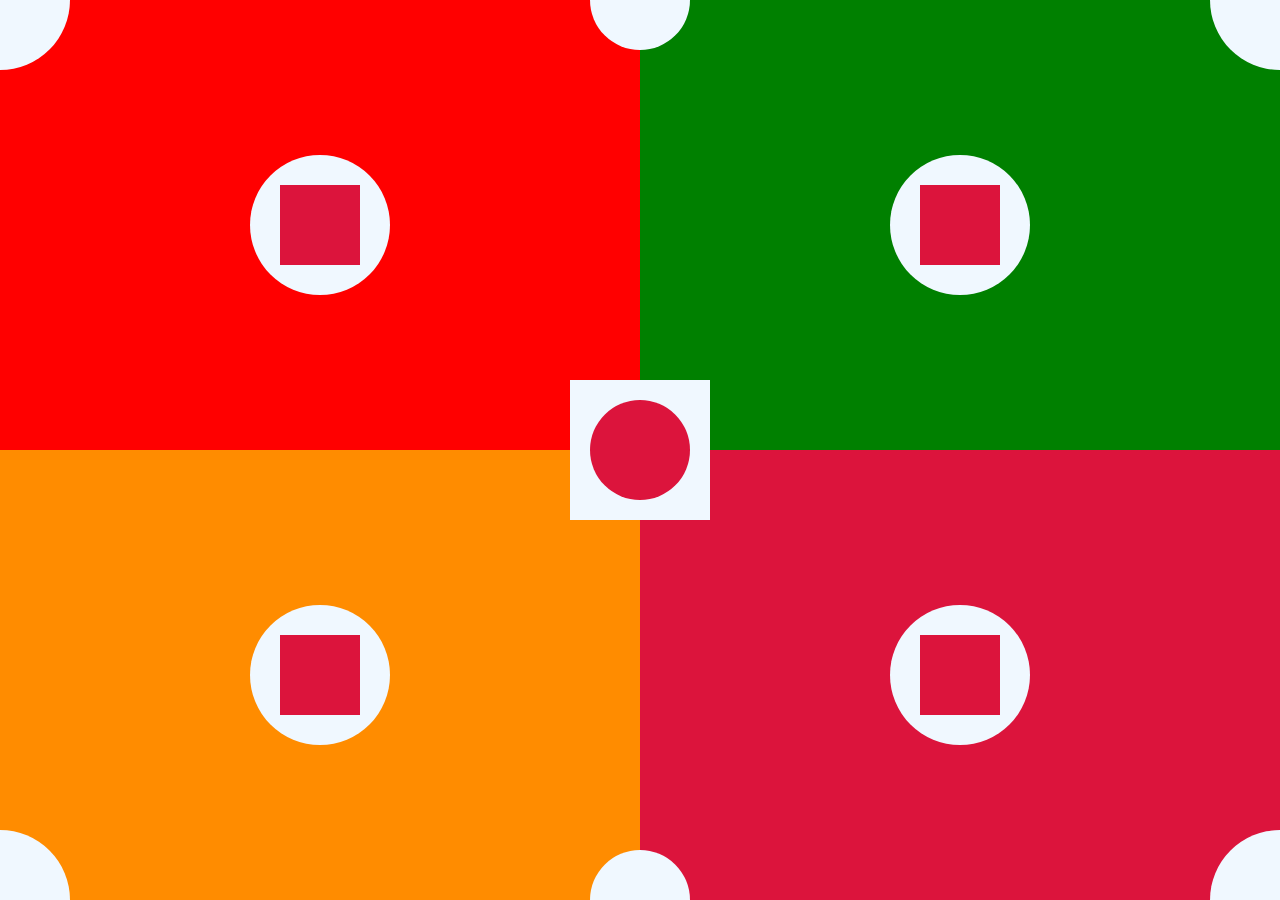
<file: 02_Absolute-Layout.html>
<!DOCTYPE html>
<html lang="en">
<head>
    <meta charset="UTF-8">
    <title>Positions</title>
  <link rel="stylesheet" href="assets/css/normalize.css">
  <style>
    body>section{
      width: 100vw;
      height: 100vh;
      position: relative;
    }

    .sub{
      height: calc(100%/2);
      width: calc(100%/2);
      position: absolute;
    }

    body>section>section:nth-child(1){
      background-color: red;
      left: 0;
    }

    body>section>section:nth-child(2){
      background-color: green;
      left: calc(100%/2);

    }

    body>section>section:nth-child(3){
      background-color: darkorange;
      left: 0;
      bottom: 0;
    }

    body>section>section:nth-child(4){
      background-color: crimson;
      left: calc(100%/2);
      bottom: 0;
    }

    .square{
        height:80px;
        width: 80px;
        background-color: crimson;
        position: absolute;
        top: 0;
        bottom: 0;
        right: 0;
        left: 0;
        margin: auto;
    }

    .circle{
        height: 140px;
        width: 140px;
        position: absolute;
        top: 0;
        bottom: 0;
        right: 0;
        left: 0;
        margin: auto;
        background-color: aliceblue;
        border-radius: 100%;
    }

    #square{
      height: 140px;
      width: 140px;
      position: absolute;
      top: 0;
      bottom: 0;
      right: 0;
      left: 0;
      margin: auto;
      background-color: aliceblue;
    }

    #circle{
      height: 100px;
      width: 100px;
      background-color: crimson;
      position: absolute;
      top: 0;
      bottom: 0;
      right: 0;
      left: 0;
      margin: auto;
      border-radius: 50px;
    }

    body>section>aside{
        height: 70px;
        width: 70px;
        background-color: aliceblue;
        position: absolute;
    }
    body>section>aside:nth-child(6){
        border-bottom-right-radius: 100%;
    }
    body>section>aside:nth-child(7){
        right: 0;
        top: 0;
        border-bottom-left-radius: 100%;

    }
    body>section>aside:nth-child(8){
        bottom: 0;
        left: 0;
        border-top-right-radius: 100%;
    }
    body>section>aside:nth-child(9){
        bottom: 0;
        right: 0;
        border-top-left-radius: 100%;
    }
    body>section>div{
        height: 50px;
        width: 100px;
        position: absolute;
        background-color: aliceblue;
    }
    body>section>div:nth-child(10){
        top: 0;
        right: 0;
        left: 0;
        margin: auto;
        border-bottom-left-radius: 100px;
        border-bottom-right-radius: 100px;
    }
    body>section>div:nth-child(11){
        bottom: 0;
        right: 0;
        left: 0;
        margin: auto;
        border-top-left-radius: 100px;
        border-top-right-radius: 100px;
    }
  </style>
</head>
<body>
<section>
  <section class="sub">
      <div class="circle">
          <div class="square"></div>
    </div>
  </section>

  <section class="sub">
      <div class="circle">
          <div class="square"></div>
    </div>
  </section>

  <section class="sub">
      <div class="circle">
          <div class="square"></div>
    </div>
  </section>

  <section class="sub">
      <div class="circle">
          <div class="square"></div>
    </div>
  </section>

  <div id="square">
    <div id="circle"></div>
  </div>

<aside></aside>
<aside></aside>
<aside></aside>
<aside></aside>
<div></div>
<div></div>

</section>
</body>
</html>
</file>
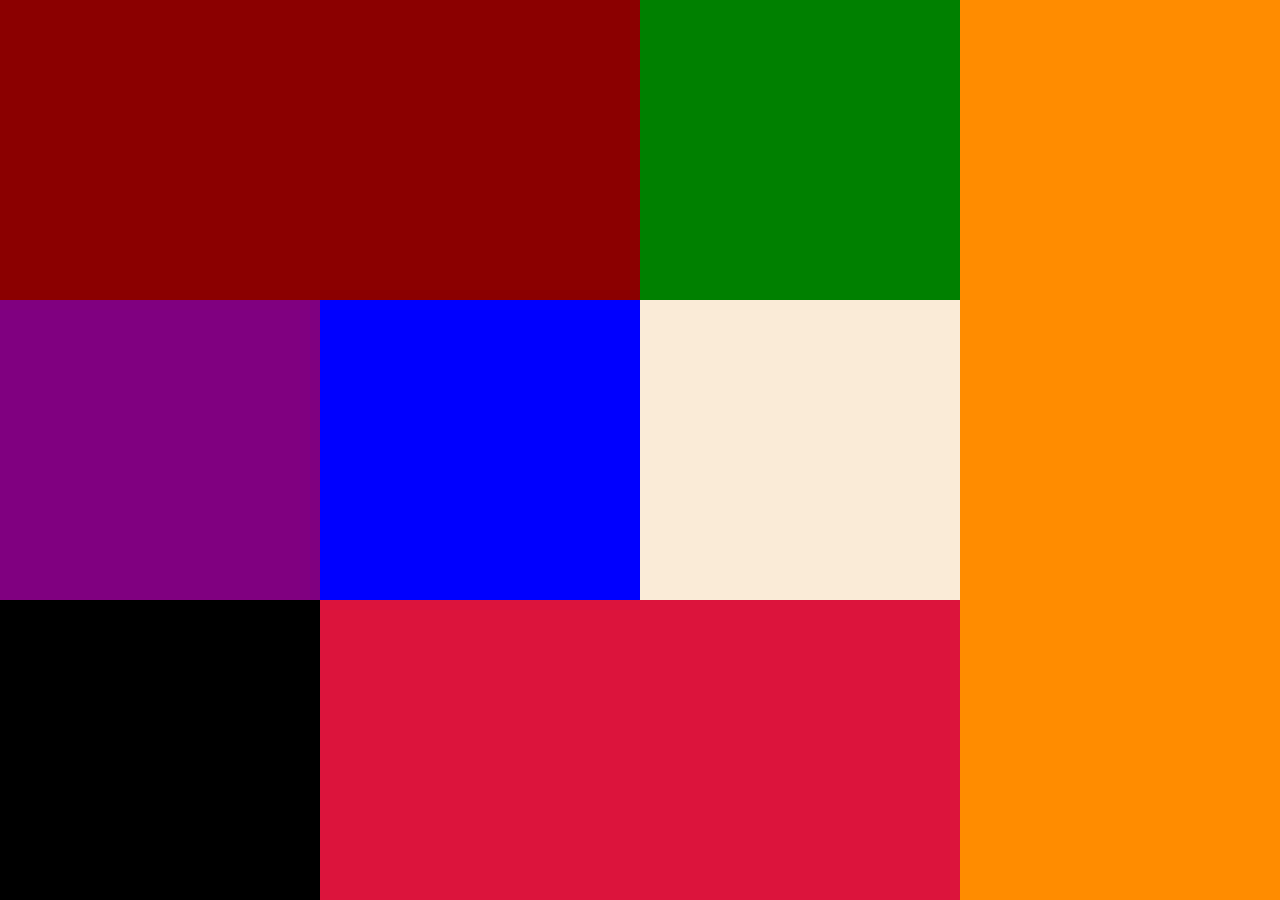
<file: 04_Grid-Layout.html>
<!DOCTYPE html>
<html lang="en">
<head>
    <meta charset="UTF-8">
    <title>Grid Layout</title>
  <link rel="stylesheet" href="assets/css/normalize.css">
  <style>
    section{
      background-color: #ff253a;
      width: 100vw;
      height: 100vh;
      display: grid;
      grid-template-rows: repeat(3, 1fr);
      grid-template-columns: repeat(4, 1fr);
    }
    div:nth-child(1){
      grid-column: 1/3;
      grid-row: 1/2;
      background-color: darkred;
      z-index: 50;
    }

    div:nth-child(2){
      grid-column: 3/4;
      grid-row: 1/2;
      background-color: green;
    }

    div:nth-child(3){
      grid-column: 4/5;
      grid-row: 1/4;
      background-color: darkorange;
    }

    div:nth-child(4){
      grid-column: 1/2;
      grid-row: 2/3;
      background-color: purple;
    }

    div:nth-child(5){
      grid-column: 2/3;
      grid-row: 2/3;
      background-color: blue;
    }
    div:nth-child(6){
      grid-column: 3/4;
      grid-row: 2/3;
      background-color: antiquewhite;
    }
    div:nth-child(7){
      grid-column: 1/2;
      grid-row: 3/4;
      background-color: black;
    }
    div:nth-child(8){
      grid-column: 2/4;
      grid-row: 3/4;
      background-color: crimson;
    }

  </style>
</head>
<body>
<section>
  <div></div>
  <div></div>
  <div></div>
  <div></div>
  <div></div>
  <div></div>
  <div></div>
  <div></div>

</section>
</body>
</html>
</file>
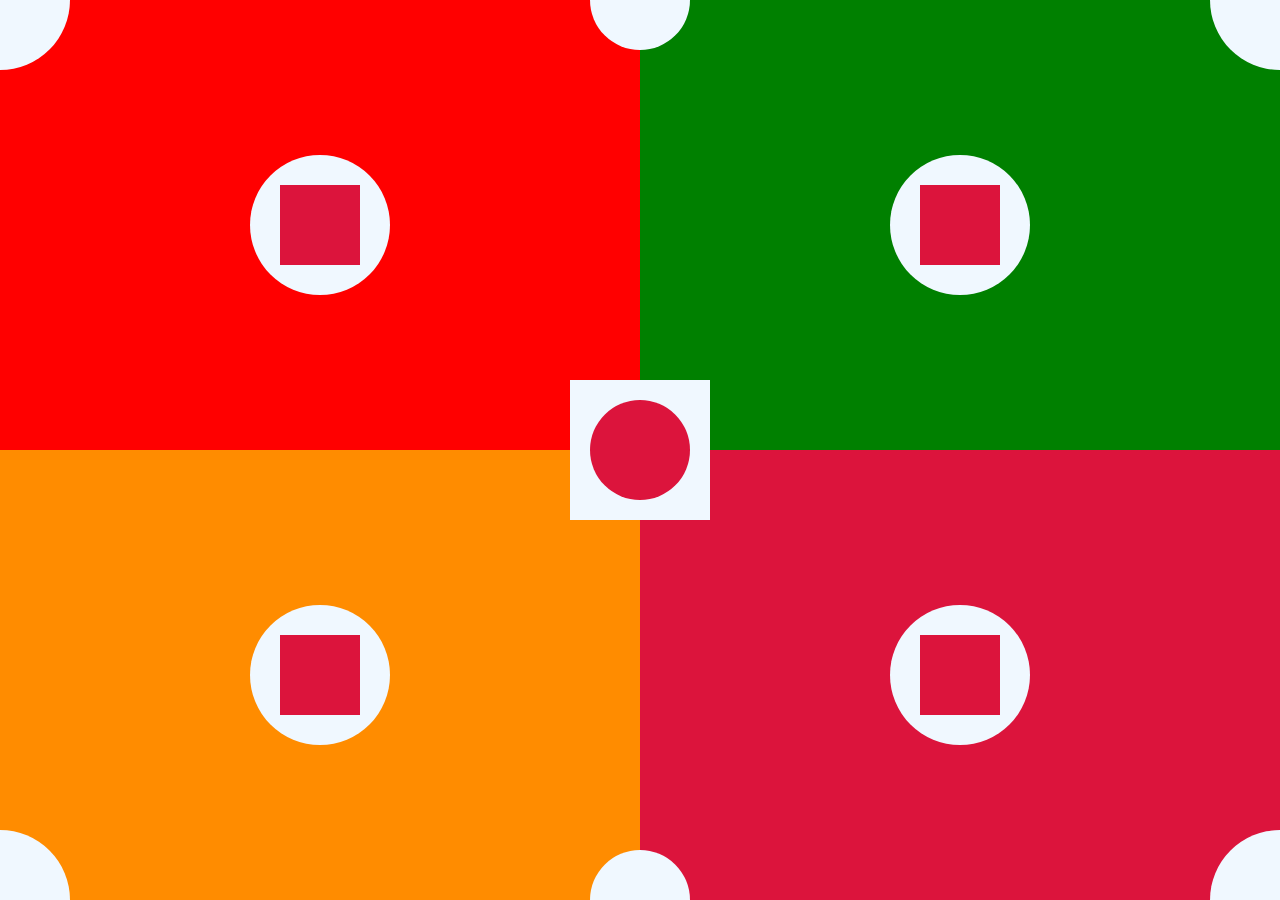
<file: 01_CSS_Layouts/index2.html>
<!DOCTYPE html>
<html lang="en">
<head>
    <meta charset="UTF-8">
    <title>Positions</title>
  <link rel="stylesheet" href="../assets/css/normalize.css">
  <style>
    body>section{
      width: 100vw;
      height: 100vh;
      position: relative;
    }

    .sub{
      height: calc(100%/2);
      width: calc(100%/2);
      position: absolute;
    }

    body>section>section:nth-child(1){
      background-color: red;
      left: 0;
    }

    body>section>section:nth-child(2){
      background-color: green;
      left: calc(100%/2);

    }

    body>section>section:nth-child(3){
      background-color: darkorange;
      left: 0;
      bottom: 0;
    }

    body>section>section:nth-child(4){
      background-color: crimson;
      left: calc(100%/2);
      bottom: 0;
    }

    .square{
        height:80px;
        width: 80px;
        background-color: crimson;
        position: absolute;
        top: 0;
        bottom: 0;
        right: 0;
        left: 0;
        margin: auto;
    }

    .circle{
        height: 140px;
        width: 140px;
        position: absolute;
        top: 0;
        bottom: 0;
        right: 0;
        left: 0;
        margin: auto;
        background-color: aliceblue;
        border-radius: 100%;
    }

    #square{
      height: 140px;
      width: 140px;
      position: absolute;
      top: 0;
      bottom: 0;
      right: 0;
      left: 0;
      margin: auto;
      background-color: aliceblue;
    }

    #circle{
      height: 100px;
      width: 100px;
      background-color: crimson;
      position: absolute;
      top: 0;
      bottom: 0;
      right: 0;
      left: 0;
      margin: auto;
      border-radius: 50px;
    }

    body>section>aside{
        height: 70px;
        width: 70px;
        background-color: aliceblue;
        position: absolute;
    }
    body>section>aside:nth-child(6){
        border-bottom-right-radius: 100%;
    }
    body>section>aside:nth-child(7){
        right: 0;
        top: 0;
        border-bottom-left-radius: 100%;

    }
    body>section>aside:nth-child(8){
        bottom: 0;
        left: 0;
        border-top-right-radius: 100%;
    }
    body>section>aside:nth-child(9){
        bottom: 0;
        right: 0;
        border-top-left-radius: 100%;
    }
    body>section>div{
        height: 50px;
        width: 100px;
        position: absolute;
        background-color: aliceblue;
    }
    body>section>div:nth-child(10){
        top: 0;
        right: 0;
        left: 0;
        margin: auto;
        border-bottom-left-radius: 100px;
        border-bottom-right-radius: 100px;
    }
    body>section>div:nth-child(11){
        bottom: 0;
        right: 0;
        left: 0;
        margin: auto;
        border-top-left-radius: 100px;
        border-top-right-radius: 100px;
    }
  </style>
</head>
<body>
<section>
  <section class="sub">
      <div class="circle">
          <div class="square"></div>
    </div>
  </section>

  <section class="sub">
      <div class="circle">
          <div class="square"></div>
    </div>
  </section>

  <section class="sub">
      <div class="circle">
          <div class="square"></div>
    </div>
  </section>

  <section class="sub">
      <div class="circle">
          <div class="square"></div>
    </div>
  </section>

  <div id="square">
    <div id="circle"></div>
  </div>

<aside></aside>
<aside></aside>
<aside></aside>
<aside></aside>
<div></div>
<div></div>

</section>
</body>
</html>
</file>
